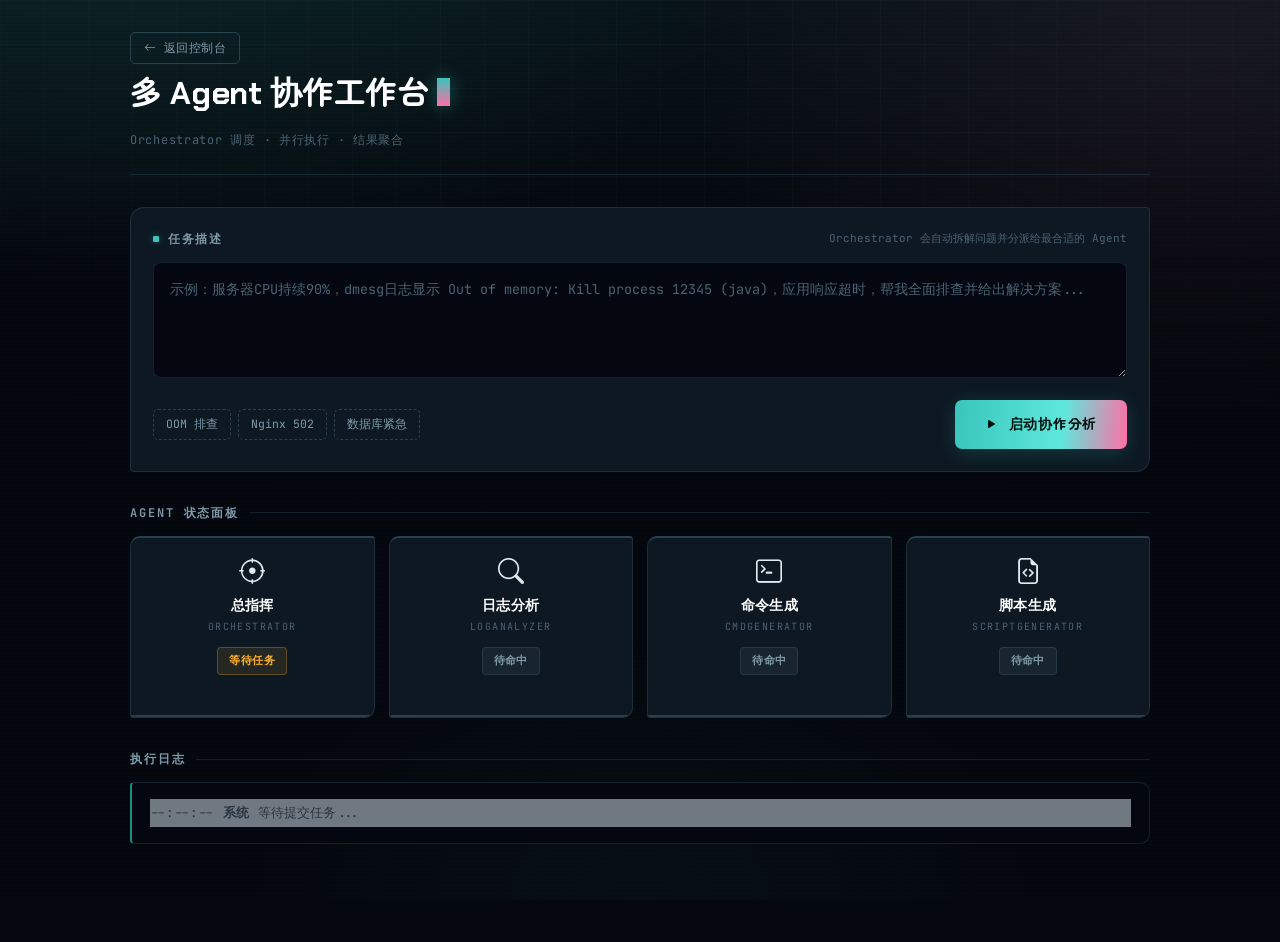
<file: static/orchestrate.html>
<!DOCTYPE html>
<html lang="zh-CN">
<head>
    <meta charset="UTF-8">
    <meta name="viewport" content="width=device-width, initial-scale=1.0">
    <title>CloudOps AI · 多 Agent 协作工作台</title>

    <!-- 字体：与主控制台同一套（Chakra Petch + Outfit + Zen Maru Gothic + JetBrains Mono） -->
    <link rel="preconnect" href="https://fonts.googleapis.com">
    <link rel="preconnect" href="https://fonts.gstatic.com" crossorigin>
    <link href="https://fonts.googleapis.com/css2?family=Chakra+Petch:wght@500;600;700&family=Outfit:wght@400;500;600&family=Zen+Maru+Gothic:wght@400;500;700&family=JetBrains+Mono:wght@400;500;700&display=swap" rel="stylesheet">

    <link href="https://cdn.jsdelivr.net/npm/bootstrap@5.3.3/dist/css/bootstrap.min.css" rel="stylesheet">
    <link rel="stylesheet" href="https://cdn.jsdelivr.net/npm/bootstrap-icons@1.11.3/font/bootstrap-icons.css">
    <link rel="stylesheet" href="/static/css/orchestrate.css">
</head>
<body>

<div class="app-container">
    <!-- Top Bar -->
    <header class="top-bar">
        <a href="/static/index.html" class="back-link"><i class="bi bi-arrow-left"></i> 返回控制台</a>
        <h1>多 Agent 协作工作台</h1>
        <span class="subtitle">Orchestrator 调度 · 并行执行 · 结果聚合</span>
    </header>

    <!-- Input Section -->
    <section class="input-section">
        <div class="input-card">
            <div class="input-header">
                <span class="label">任务描述</span>
                <span class="hint">Orchestrator 会自动拆解问题并分派给最合适的 Agent</span>
            </div>
            <textarea id="taskInput" class="task-input"
                placeholder="示例：服务器CPU持续90%，dmesg日志显示 Out of memory: Kill process 12345 (java)，应用响应超时，帮我全面排查并给出解决方案..."></textarea>
            <div class="input-footer">
                <div class="examples">
                    <span class="example-tag" onclick="fillExample('服务器CPU持续90%，dmesg日志显示OOM Killer杀掉了Java进程，帮我排查')">OOM 排查</span>
                    <span class="example-tag" onclick="fillExample('nginx错误日志大量出现 502 Bad Gateway，后端是Django服务，帮我分析原因并给出修复方案')">Nginx 502</span>
                    <span class="example-tag" onclick="fillExample('MySQL数据库磁盘空间不足报警，日志显示大量的慢查询，需要紧急处理')">数据库紧急</span>
                </div>
                <button class="submit-btn" onclick="submitTask()" id="submitBtn">
                    <i class="bi bi-play-fill"></i> 启动协作分析
                </button>
            </div>
        </div>
    </section>

    <!-- Agent Status Cards -->
    <section class="agents-section">
        <h2 class="section-title">Agent 状态面板</h2>
        <div class="agent-cards">
            <div class="agent-card" id="card-orchestrator">
                <div class="agent-icon"><i class="bi bi-crosshair"></i></div>
                <div class="agent-name">总指挥</div>
                <div class="agent-role">Orchestrator</div>
                <div class="agent-status pending" id="status-orchestrator">等待任务</div>
                <div class="agent-task" id="task-orchestrator"></div>
            </div>
            <div class="agent-card" id="card-log_analyzer">
                <div class="agent-icon"><i class="bi bi-search"></i></div>
                <div class="agent-name">日志分析</div>
                <div class="agent-role">LogAnalyzer</div>
                <div class="agent-status idle" id="status-log_analyzer">待命中</div>
                <div class="agent-task" id="task-log_analyzer"></div>
            </div>
            <div class="agent-card" id="card-cmd_generator">
                <div class="agent-icon"><i class="bi bi-terminal"></i></div>
                <div class="agent-name">命令生成</div>
                <div class="agent-role">CmdGenerator</div>
                <div class="agent-status idle" id="status-cmd_generator">待命中</div>
                <div class="agent-task" id="task-cmd_generator"></div>
            </div>
            <div class="agent-card" id="card-script_generator">
                <div class="agent-icon"><i class="bi bi-file-earmark-code"></i></div>
                <div class="agent-name">脚本生成</div>
                <div class="agent-role">ScriptGenerator</div>
                <div class="agent-status idle" id="status-script_generator">待命中</div>
                <div class="agent-task" id="task-script_generator"></div>
            </div>
        </div>
    </section>

    <!-- Execution Log -->
    <section class="log-section">
        <h2 class="section-title">执行日志</h2>
        <div class="log-panel" id="logPanel">
            <div class="log-entry placeholder">
                <span class="time">--:--:--</span>
                <span class="agent-tag">系统</span>
                <span class="message">等待提交任务...</span>
            </div>
        </div>
    </section>

    <!-- Diagnosis Report -->
    <section class="report-section" id="reportSection" style="display:none;">
        <h2 class="section-title">诊断报告</h2>
        <div class="report-card">
            <div class="report-content" id="reportContent"></div>
        </div>
    </section>
</div>

<script src="/static/js/orchestrate.js"></script>
</body>
</html>
</file>
<file: static/css/orchestrate.css>
/* ============================================================
   CloudOps AI — 多 Agent 协作工作台 样式
   设计语言与主控制台保持一致：深夜机房监控终端 × 初音未来配色
   —— 深蓝黑底 + 初音绿 + 樱花粉点缀 + 科技几何字体 + 全息霓虹
   ============================================================ */

/* ==================== 设计令牌（与主页面同源） ==================== */
:root {
    --bg-void: #05080e;
    --bg-deep: #091019;
    --bg-panel: #0d1822;
    --bg-raised: #132330;
    --bg-inset: #040710;

    /* 主色：初音绿（#39C5BB） */
    --acc: #39c5bb;
    --acc-lite: #5ee8dd;
    --acc-dim: #1f8b84;
    --acc-glow: rgba(57, 197, 187, 0.38);
    --acc-soft: rgba(57, 197, 187, 0.09);

    /* 点缀色：樱花粉 */
    --pink: #ff6fa5;
    --pink-soft: rgba(255, 111, 165, 0.1);
    --pink-glow: rgba(255, 111, 165, 0.34);

    --amber: #ffb02e;
    --amber-soft: rgba(255, 176, 46, 0.1);
    --danger: #ff5f7a;
    --danger-soft: rgba(255, 95, 122, 0.1);
    --cyan: #4fd6e8;
    --cyan-soft: rgba(79, 214, 232, 0.1);

    --fg: #dcecf2;
    --fg-mute: #7f9aa8;
    --fg-dim: #4b6373;

    --line: rgba(96, 152, 170, 0.18);
    --line-strong: rgba(96, 152, 170, 0.32);

    --mono: 'JetBrains Mono', 'IBM Plex Mono', 'Cascadia Code', 'SF Mono', Consolas, 'Courier New', monospace;
    --sans: 'Outfit', 'Zen Maru Gothic', -apple-system, BlinkMacSystemFont, 'PingFang SC', 'Microsoft YaHei', sans-serif;
    --display: 'Chakra Petch', 'Zen Maru Gothic', 'PingFang SC', 'Microsoft YaHei', sans-serif;

    --notch: 14px;
    --ease: cubic-bezier(0.22, 0.8, 0.3, 1);
}

* { margin: 0; padding: 0; box-sizing: border-box; }

body {
    background-color: var(--bg-void);
    background-image:
        linear-gradient(180deg, rgba(57, 197, 187, 0.06) 0%, transparent 260px),
        radial-gradient(900px 520px at 10% -8%, rgba(57, 197, 187, 0.1), transparent 70%),
        radial-gradient(760px 520px at 94% 6%, rgba(255, 111, 165, 0.07), transparent 70%),
        radial-gradient(600px 400px at 50% 100%, rgba(57, 197, 187, 0.04), transparent 70%);
    background-attachment: fixed;
    color: var(--fg);
    font-family: var(--sans);
    font-size: 15px;
    line-height: 1.6;
    min-height: 100vh;
    -webkit-font-smoothing: antialiased;
}

/* 网格底纹 + 扫描线：机房监控屏质感 */
body::before {
    content: '';
    position: fixed;
    inset: 0;
    pointer-events: none;
    z-index: 0;
    background-image:
        linear-gradient(rgba(96, 152, 170, 0.045) 1px, transparent 1px),
        linear-gradient(90deg, rgba(96, 152, 170, 0.045) 1px, transparent 1px);
    background-size: 44px 44px;
    mask-image: radial-gradient(ellipse 100% 70% at 50% 0%, #000 20%, transparent 85%);
    -webkit-mask-image: radial-gradient(ellipse 100% 70% at 50% 0%, #000 20%, transparent 85%);
}

body::after {
    content: '';
    position: fixed;
    inset: 0;
    pointer-events: none;
    z-index: 0;
    background: repeating-linear-gradient(
        180deg,
        transparent 0px,
        transparent 2px,
        rgba(0, 0, 0, 0.16) 3px,
        transparent 4px
    );
    opacity: 0.5;
}

.app-container {
    position: relative;
    z-index: 1;
    max-width: 1060px;
    margin: 0 auto;
    padding: 28px 20px 64px;
}

/* ==================== 顶部栏 ==================== */
.top-bar {
    position: relative;
    display: flex;
    flex-direction: column;
    gap: 10px;
    padding: 4px 0 24px;
    border-bottom: 1px solid var(--line);
    margin-bottom: 32px;
}

.top-bar .back-link {
    display: inline-flex;
    align-items: center;
    gap: 7px;
    align-self: flex-start;
    padding: 6px 13px;
    border: 1px solid var(--line-strong);
    border-radius: 5px;
    color: var(--fg-mute);
    font-family: var(--mono);
    font-size: 11.5px;
    letter-spacing: 0.05em;
    text-decoration: none;
    transition: all 0.2s var(--ease);
}

.top-bar .back-link:hover {
    color: var(--acc);
    border-color: var(--acc-dim);
    background: var(--acc-soft);
}

.top-bar h1 {
    font-family: var(--display);
    font-size: clamp(22px, 3.4vw, 32px);
    font-weight: 700;
    letter-spacing: -0.01em;
    color: #fff;
    line-height: 1.2;
}

/* 标题后半段光标装饰：初音绿 → 粉 渐变 */
.top-bar h1::after {
    content: '';
    display: inline-block;
    width: 0.42em;
    height: 0.86em;
    margin-left: 8px;
    background: linear-gradient(180deg, var(--acc), var(--pink));
    vertical-align: -0.05em;
    animation: blink 1.15s step-end infinite;
    box-shadow: 0 0 18px var(--acc-glow);
}

.top-bar .subtitle {
    font-family: var(--mono);
    font-size: 12px;
    letter-spacing: 0.06em;
    color: var(--fg-dim);
}

/* ==================== 任务输入区 ==================== */
.input-section { margin-bottom: 34px; }

.input-card {
    position: relative;
    background: var(--bg-panel);
    border: 1px solid var(--line);
    border-radius: var(--notch) 4px var(--notch) 4px;
    padding: 22px;
    transition: border-color 0.25s var(--ease), box-shadow 0.25s var(--ease);
}

.input-card:focus-within {
    border-color: rgba(57, 197, 187, 0.28);
    box-shadow: 0 0 0 1px rgba(57, 197, 187, 0.08), 0 18px 44px rgba(0, 0, 0, 0.4);
}

.input-header {
    display: flex;
    justify-content: space-between;
    align-items: baseline;
    gap: 14px;
    margin-bottom: 14px;
    flex-wrap: wrap;
}

.input-header .label {
    display: inline-flex;
    align-items: center;
    gap: 9px;
    font-family: var(--mono);
    font-size: 11.5px;
    font-weight: 600;
    letter-spacing: 0.14em;
    text-transform: uppercase;
    color: var(--fg-mute);
}

.input-header .label::before {
    content: '';
    width: 6px;
    height: 6px;
    background: var(--acc);
    border-radius: 1px;
    box-shadow: 0 0 8px var(--acc-glow);
}

.input-header .hint {
    font-family: var(--mono);
    font-size: 11px;
    color: var(--fg-dim);
}

.task-input {
    width: 100%;
    min-height: 116px;
    background: var(--bg-inset);
    border: 1px solid var(--line);
    border-radius: 8px;
    color: var(--fg);
    padding: 15px 16px;
    font-family: var(--mono);
    font-size: 13.5px;
    line-height: 1.7;
    resize: vertical;
    transition: border-color 0.2s var(--ease), box-shadow 0.2s var(--ease), background 0.2s var(--ease);
}

.task-input:focus {
    outline: none;
    border-color: var(--acc-dim);
    background: #08100d;
    box-shadow: 0 0 0 3px rgba(57, 197, 187, 0.08);
}

.task-input::placeholder { color: var(--fg-dim); }

.input-footer {
    display: flex;
    justify-content: space-between;
    align-items: center;
    margin-top: 15px;
    flex-wrap: wrap;
    gap: 12px;
}

.examples {
    display: flex;
    gap: 7px;
    flex-wrap: wrap;
    align-items: center;
}

.example-tag {
    padding: 5px 12px;
    background: transparent;
    border: 1px dashed var(--line-strong);
    border-radius: 5px;
    font-family: var(--mono);
    font-size: 11.5px;
    color: var(--fg-mute);
    cursor: pointer;
    user-select: none;
    transition: all 0.18s var(--ease);
}

.example-tag:hover {
    color: var(--acc);
    border-color: var(--acc-dim);
    border-style: solid;
    background: var(--acc-soft);
}

.example-tag:active { transform: scale(0.97); }

/* 主按钮：与主控制台一致的初音双色渐变 */
.submit-btn {
    display: inline-flex;
    align-items: center;
    justify-content: center;
    gap: 9px;
    padding: 13px 30px;
    background: linear-gradient(96deg, var(--acc) 0%, var(--acc-lite) 62%, var(--pink) 100%);
    border: none;
    border-radius: 7px;
    color: #04120f;
    font-family: var(--display);
    font-size: 14px;
    font-weight: 700;
    letter-spacing: 0.05em;
    cursor: pointer;
    transition: all 0.2s var(--ease);
    box-shadow: 0 4px 20px rgba(57, 197, 187, 0.2);
}

.submit-btn:hover:not(:disabled) {
    background: linear-gradient(96deg, var(--acc-lite) 0%, #6ff0e4 55%, #ff85b4 100%);
    box-shadow: 0 6px 34px rgba(57, 197, 187, 0.42), 0 0 22px rgba(255, 111, 165, 0.24);
    transform: translateY(-1px);
}

.submit-btn:active:not(:disabled) { transform: translateY(0); }

.submit-btn:disabled {
    background: var(--bg-raised);
    color: var(--fg-mute);
    cursor: not-allowed;
    box-shadow: none;
    transform: none;
}

/* ==================== 区块标题 ==================== */
.section-title {
    display: flex;
    align-items: center;
    gap: 10px;
    font-family: var(--mono);
    font-size: 12px;
    font-weight: 600;
    letter-spacing: 0.16em;
    text-transform: uppercase;
    color: var(--fg-mute);
    margin-bottom: 16px;
}

.section-title::after {
    content: '';
    flex: 1;
    height: 1px;
    background: var(--line);
}

/* ==================== Agent 状态卡片 ==================== */
.agents-section { margin-bottom: 34px; }

.agent-cards {
    display: grid;
    grid-template-columns: repeat(4, 1fr);
    gap: 14px;
}

.agent-card {
    position: relative;
    background: var(--bg-panel);
    border: 1px solid var(--line);
    border-top: 2px solid var(--line-strong);
    border-radius: 10px 3px 10px 3px;
    padding: 20px 14px 16px;
    text-align: center;
    overflow: hidden;
    transition: all 0.3s var(--ease);
}

/* 卡片底部微光，running 时点亮 */
.agent-card::after {
    content: '';
    position: absolute;
    left: 0;
    right: 0;
    bottom: 0;
    height: 2px;
    background: var(--line-strong);
    transition: background 0.3s var(--ease), box-shadow 0.3s var(--ease);
}

.agent-card .agent-icon {
    font-size: 26px;
    line-height: 1;
    margin-bottom: 10px;
    filter: grayscale(0.35);
    transition: filter 0.3s var(--ease), transform 0.3s var(--ease);
}

.agent-card .agent-name {
    font-family: var(--mono);
    font-weight: 700;
    font-size: 13.5px;
    letter-spacing: 0.02em;
    color: #fff;
    margin-bottom: 3px;
}

.agent-card .agent-role {
    font-family: var(--mono);
    font-size: 10px;
    letter-spacing: 0.14em;
    text-transform: uppercase;
    color: var(--fg-dim);
    margin-bottom: 12px;
}

.agent-card .agent-status {
    display: inline-flex;
    align-items: center;
    gap: 5px;
    padding: 4px 11px;
    border-radius: 4px;
    font-family: var(--mono);
    font-size: 11px;
    font-weight: 600;
    letter-spacing: 0.04em;
    margin-bottom: 8px;
    border: 1px solid transparent;
    transition: all 0.3s var(--ease);
}

.agent-card .agent-task {
    font-family: var(--mono);
    font-size: 10.5px;
    line-height: 1.5;
    color: var(--fg-dim);
    min-height: 18px;
    word-break: break-word;
}

/* ---- 状态配色 ---- */
.agent-status.idle {
    background: rgba(125, 148, 154, 0.1);
    color: var(--fg-mute);
    border-color: var(--line);
}

.agent-status.pending {
    background: var(--amber-soft);
    color: var(--amber);
    border-color: rgba(255, 176, 46, 0.28);
}

.agent-status.running {
    background: var(--cyan-soft);
    color: var(--cyan);
    border-color: rgba(79, 214, 232, 0.3);
}

.agent-status.done {
    background: var(--acc-soft);
    color: var(--acc);
    border-color: rgba(57, 197, 187, 0.3);
}

.agent-status.failed {
    background: var(--danger-soft);
    color: var(--danger);
    border-color: rgba(255, 87, 87, 0.3);
}

/* ---- 卡片运行状态 ---- */
.agent-card.running {
    border-color: rgba(79, 214, 232, 0.4);
    border-top-color: var(--cyan);
    background: linear-gradient(180deg, rgba(79, 214, 232, 0.06), transparent 70%);
    animation: card-pulse 1.9s var(--ease) infinite;
}

.agent-card.running::after {
    background: var(--cyan);
    box-shadow: 0 0 16px var(--cyan);
}

.agent-card.running .agent-icon {
    filter: none;
    transform: scale(1.06);
}

.agent-card.done {
    border-color: rgba(57, 197, 187, 0.28);
    border-top-color: var(--acc);
}

.agent-card.done::after {
    background: var(--acc);
    box-shadow: 0 0 12px var(--acc-glow);
}

.agent-card.done .agent-icon { filter: none; }

.agent-card.failed {
    border-color: rgba(255, 87, 87, 0.35);
    border-top-color: var(--danger);
}

.agent-card.failed::after {
    background: var(--danger);
    box-shadow: 0 0 12px rgba(255, 87, 87, 0.5);
}

@keyframes card-pulse {
    0%, 100% { box-shadow: 0 0 0 0 rgba(79, 214, 232, 0.22); }
    50% { box-shadow: 0 0 0 8px rgba(79, 214, 232, 0); }
}

/* ==================== 执行日志 ==================== */
.log-section { margin-bottom: 34px; }

.log-panel {
    position: relative;
    max-height: 300px;
    overflow-y: auto;
    background: var(--bg-inset);
    border: 1px solid var(--line);
    border-left: 2px solid var(--acc-dim);
    border-radius: 4px 10px 10px 4px;
    padding: 16px 18px;
    font-family: var(--mono);
    font-size: 12.5px;
    line-height: 1.85;
}

.log-entry {
    display: flex;
    gap: 9px;
    padding: 2px 0;
    animation: log-in 0.32s var(--ease);
}

.log-entry .time {
    color: var(--acc-dim);
    white-space: nowrap;
    flex: none;
}

.log-entry .agent-tag {
    color: var(--cyan);
    font-weight: 700;
    white-space: nowrap;
    flex: none;
}

.log-entry .message { color: var(--fg); }

.log-entry.placeholder .time,
.log-entry.placeholder .agent-tag,
.log-entry.placeholder .message { color: var(--fg-dim); }

@keyframes log-in {
    from { opacity: 0; transform: translateX(-6px); }
    to { opacity: 1; transform: translateX(0); }
}

/* ==================== 诊断报告 ==================== */
.report-section { margin-bottom: 34px; }

.report-card {
    position: relative;
    background: var(--bg-panel);
    border: 1px solid rgba(57, 197, 187, 0.22);
    border-radius: var(--notch) 4px var(--notch) 4px;
    padding: 26px;
    box-shadow: 0 0 0 1px rgba(57, 197, 187, 0.05), 0 20px 50px rgba(0, 0, 0, 0.35);
    animation: report-in 0.5s var(--ease);
}

/* 报告卡片左上角的绿色标记条 */
.report-card::before {
    content: '';
    position: absolute;
    top: 0;
    left: 0;
    width: 3px;
    height: 42px;
    background: var(--acc);
    border-radius: var(--notch) 0 0 0;
    box-shadow: 0 0 16px var(--acc-glow);
}

@keyframes report-in {
    from { opacity: 0; transform: translateY(10px); }
    to { opacity: 1; transform: translateY(0); }
}

.report-content {
    color: var(--fg);
    line-height: 1.85;
    font-size: 14.5px;
}

.report-content strong {
    color: #fff;
    font-weight: 600;
}

.report-content h2 {
    font-family: var(--mono);
    font-size: 15px;
    letter-spacing: 0.04em;
    color: var(--acc);
    margin: 20px 0 10px;
}

.report-content h2:first-child { margin-top: 0; }

.report-content ul,
.report-content ol { padding-left: 22px; }

.report-content li { margin: 5px 0; }

.report-content code {
    background: var(--acc-soft);
    border: 1px solid rgba(57, 197, 187, 0.2);
    color: var(--acc);
    padding: 1px 6px;
    border-radius: 4px;
    font-family: var(--mono);
    font-size: 12.5px;
}

.report-content pre {
    background: var(--bg-inset);
    border: 1px solid var(--line);
    border-left: 2px solid var(--acc-dim);
    padding: 14px 16px;
    border-radius: 4px 8px 8px 4px;
    overflow-x: auto;
    font-family: var(--mono);
    font-size: 12.5px;
}

/* ==================== 关键帧 ==================== */
@keyframes blink {
    0%, 100% { opacity: 1; }
    50% { opacity: 0; }
}

/* ==================== 滚动条 ==================== */
::-webkit-scrollbar { width: 9px; height: 9px; }
::-webkit-scrollbar-track { background: var(--bg-inset); }
::-webkit-scrollbar-thumb {
    background: var(--bg-raised);
    border-radius: 5px;
    border: 2px solid var(--bg-inset);
}
::-webkit-scrollbar-thumb:hover { background: var(--acc-dim); }

/* ==================== 响应式 ==================== */
@media (max-width: 900px) {
    .agent-cards { grid-template-columns: repeat(2, 1fr); }
}

@media (max-width: 768px) {
    .app-container { padding: 20px 16px 52px; }
    .top-bar { margin-bottom: 26px; }
    .input-footer { flex-direction: column; align-items: stretch; }
    .submit-btn { width: 100%; }
    .examples { justify-content: flex-start; }
}

@media (max-width: 420px) {
    .agent-cards { grid-template-columns: 1fr; }
}

/* ==================== 动效偏好 ==================== */
@media (prefers-reduced-motion: reduce) {
    *, *::before, *::after {
        animation-duration: 0.01ms !important;
        animation-iteration-count: 1 !important;
        transition-duration: 0.01ms !important;
    }
}
</file>
